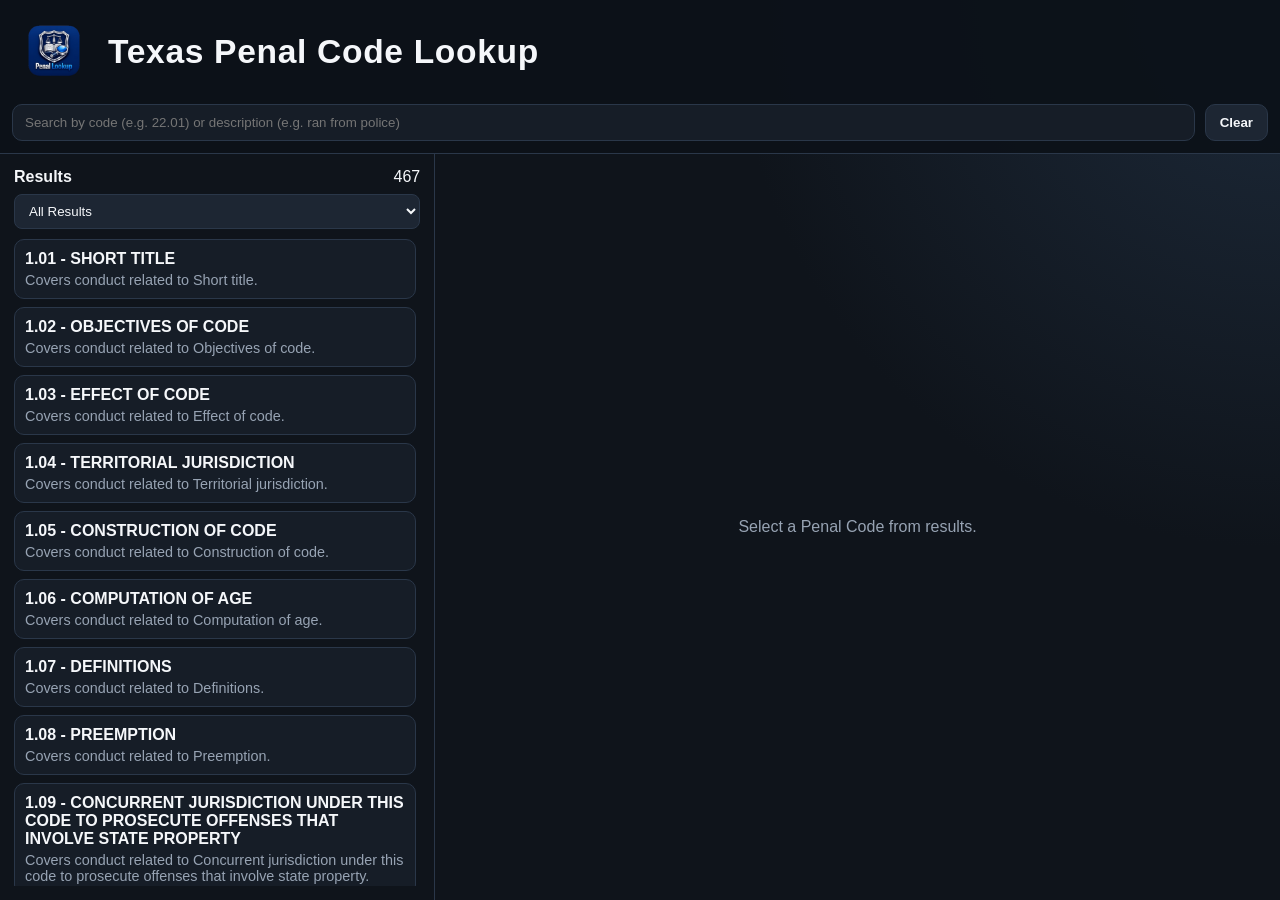
<file: index.html>
<!doctype html>
<html lang="en">
  <head>
    <meta charset="UTF-8" />
    <meta http-equiv="X-UA-Compatible" content="IE=edge" />
    <meta name="viewport" content="width=device-width, initial-scale=1.0" />
    <title>Texas Penal Code Lookup</title>
    <link rel="stylesheet" href="styles.css" />
  </head>
  <body>
    <div class="app-shell">
      <div class="window-bar" aria-label="Window bar">
        <div class="window-title"><img src="assets/logo.png" alt="Texas Penal Code Lookup" class="window-title-icon" onerror="this.style.display='none'" /><span>Texas Penal Code Lookup</span></div>
        <div class="window-controls" aria-label="Window controls">
          <button id="minimizeBtn" class="window-btn" aria-label="Minimize" title="Minimize">-</button>
          <button id="maximizeBtn" class="window-btn" aria-label="Maximize" title="Maximize">&#x2610;</button>
          <button id="closeBtn" class="window-btn close" aria-label="Close" title="Close">X</button>
        </div>
      </div>

      <header class="top-bar">
        <div class="brand">
          <img src="assets/logo.png" alt="Texas Penal Code Lookup" class="brand-mark" onerror="this.style.display='none'" />
          <h1 class="brand-title">Texas Penal Code Lookup</h1>
        </div>

        <div class="search-wrap">
          <input id="searchInput" type="text" placeholder="Search by code (e.g. 22.01) or description (e.g. ran from police)" autocomplete="off" />
          <button id="clearBtn" class="secondary">Clear</button>
        </div>
      </header>

      <section class="content-grid">
        <aside class="left-panel">
          <div class="panel-head">
            <h2>Results</h2>
            <span id="resultCount">0</span>
          </div>
          <div class="result-filters">
            <select id="resultFilter">
              <option value="all">All Results</option>
              <option value="code">Code Matches</option>
              <option value="text">Description Matches</option>
            </select>
          </div>
          <ul id="resultsList" class="results-list"></ul>
        </aside>

        <main class="right-panel">
          <div id="emptyState" class="empty-state">
            Select a Penal Code from results.
          </div>

          <article id="detailCard" class="detail-card hidden">
            <div class="detail-head">
              <div>
                <p id="codeNumber" class="code-number"></p>
                <h2 id="offenseTitle"></h2>
              </div>
              <button id="copyBtn">Copy</button>
            </div>

            <section>
              <h3>Legal Statute</h3>
              <p id="statuteText"></p>
              <a id="sourceLink" href="#" target="_blank" rel="noopener noreferrer">Open official source</a>
            </section>

            <section>
              <h3>Plain English</h3>
              <p id="plainEnglish"></p>
            </section>

            <p id="cacheStatus" class="cache-status"></p>
          </article>
        </main>
      </section>
    </div>

    <script src="renderer.js"></script>
  </body>
</html>
</file>
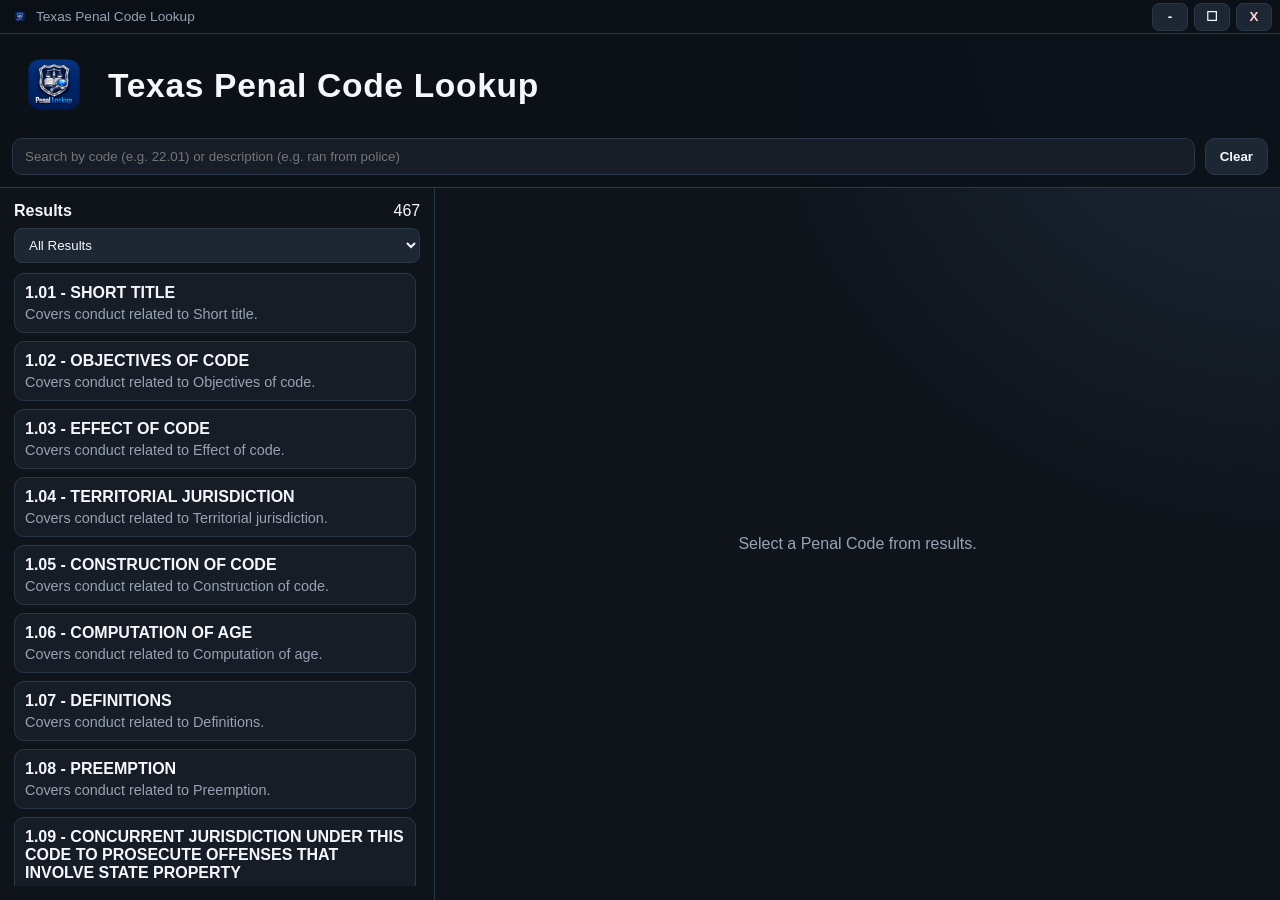
<file: website/index.html>
<!doctype html>
<html lang="en">
  <head>
    <meta charset="UTF-8" />
    <meta http-equiv="X-UA-Compatible" content="IE=edge" />
    <meta name="viewport" content="width=device-width, initial-scale=1.0" />
    <title>Texas Penal Code Lookup</title>
    <link rel="stylesheet" href="styles.css" />
  </head>
  <body>
    <div class="app-shell">
      <div class="window-bar" aria-label="Window bar">
        <div class="window-title"><img src="assets/logo.png" alt="Texas Penal Code Lookup" class="window-title-icon" onerror="this.style.display='none'" /><span>Texas Penal Code Lookup</span></div>
        <div class="window-controls" aria-label="Window controls">
          <button id="minimizeBtn" class="window-btn" aria-label="Minimize" title="Minimize">-</button>
          <button id="maximizeBtn" class="window-btn" aria-label="Maximize" title="Maximize">&#x2610;</button>
          <button id="closeBtn" class="window-btn close" aria-label="Close" title="Close">X</button>
        </div>
      </div>

      <header class="top-bar">
        <div class="brand">
          <img src="assets/logo.png" alt="Texas Penal Code Lookup" class="brand-mark" onerror="this.style.display='none'" />
          <h1 class="brand-title">Texas Penal Code Lookup</h1>
        </div>

        <div class="search-wrap">
          <input id="searchInput" type="text" placeholder="Search by code (e.g. 22.01) or description (e.g. ran from police)" autocomplete="off" />
          <button id="clearBtn" class="secondary">Clear</button>
        </div>
      </header>

      <section class="content-grid">
        <aside class="left-panel">
          <div class="panel-head">
            <h2>Results</h2>
            <span id="resultCount">0</span>
          </div>
          <div class="result-filters">
            <select id="resultFilter">
              <option value="all">All Results</option>
              <option value="code">Code Matches</option>
              <option value="text">Description Matches</option>
            </select>
          </div>
          <ul id="resultsList" class="results-list"></ul>
        </aside>

        <main class="right-panel">
          <div id="emptyState" class="empty-state">
            Select a Penal Code from results.
          </div>

          <article id="detailCard" class="detail-card hidden">
            <div class="detail-head">
              <div>
                <p id="codeNumber" class="code-number"></p>
                <h2 id="offenseTitle"></h2>
              </div>
              <button id="copyBtn">Copy</button>
            </div>

            <section>
              <h3>Legal Statute</h3>
              <p id="statuteText"></p>
              <a id="sourceLink" href="#" target="_blank" rel="noopener noreferrer">Open official source</a>
            </section>

            <section>
              <h3>Plain English</h3>
              <p id="plainEnglish"></p>
            </section>

            <p id="cacheStatus" class="cache-status"></p>
          </article>
        </main>
      </section>
    </div>

    <script src="app.js"></script>
  </body>
</html>
</file>
<file: styles.css>
:root {
  --bg: #0f141b;
  --surface: #161d27;
  --surface-2: #1d2633;
  --text: #f5f7fa;
  --muted: #97a3b3;
  --accent: #5dd7ff;
  --accent-2: #09a5d8;
  --border: #2a3749;
  --success: #6ce4ad;
}

* {
  box-sizing: border-box;
}

body {
  margin: 0;
  font-family: 'Segoe UI', Tahoma, Geneva, Verdana, sans-serif;
  background: radial-gradient(circle at top right, #1d2a3a, #0f141b 35%);
  color: var(--text);
  min-height: 100vh;
  height: 100vh;
  overflow: hidden;
}

.app-shell {
  display: grid;
  grid-template-rows: auto auto 1fr;
  min-height: 100vh;
  height: 100vh;
  overflow: hidden;
}

.window-bar {
  height: 34px;
  display: flex;
  align-items: center;
  justify-content: space-between;
  padding: 0 8px 0 12px;
  border-bottom: 1px solid var(--border);
  background: #0b1017;
  -webkit-app-region: drag;
}

.window-title {
  display: flex;
  align-items: center;
  gap: 8px;
  color: var(--muted);
  font-size: 0.85rem;
}

.window-title-icon {
  width: 16px;
  height: 16px;
  object-fit: contain;
}


.window-controls {
  display: flex;
  gap: 6px;
  -webkit-app-region: no-drag;
}

.window-btn {
  min-width: 36px;
  height: 28px;
  padding: 0 10px;
  border-radius: 7px;
  border: 1px solid var(--border);
  background: var(--surface-2);
  color: var(--text);
  font-weight: 700;
}

.window-btn.close {
  color: #ffd4d4;
}

.window-btn.close:hover {
  background: #b22222;
  border-color: #b22222;
  color: #fff;
}

.top-bar {
  -webkit-app-region: drag;
  border-bottom: 1px solid var(--border);
  padding: 10px 12px 12px;
  display: grid;
  gap: 10px;
  background: rgba(12, 17, 25, 0.95);
}

.brand {
  -webkit-app-region: drag;
  display: flex;
  align-items: center;
  gap: 12px;
}

.brand-mark {
  height: 84px;
  width: auto;
  max-width: min(620px, 92vw);
  object-fit: contain;
}

.brand-title {
  margin: 0;
  font-size: 2.1rem;
  letter-spacing: 0.02em;
  font-weight: 700;
}

.search-wrap,
.search-wrap *,
input,
button,
a,
select {
  -webkit-app-region: no-drag;
}

.search-wrap {
  display: flex;
  gap: 10px;
}

#searchInput {
  width: 100%;
  padding: 10px 12px;
  border-radius: 10px;
  border: 1px solid var(--border);
  background: var(--surface);
  color: var(--text);
  outline: none;
}

#searchInput:focus,
#resultFilter:focus {
  border-color: var(--accent);
  box-shadow: 0 0 0 2px rgba(93, 215, 255, 0.2);
}

button {
  border: 0;
  border-radius: 10px;
  padding: 9px 14px;
  cursor: pointer;
  color: #071017;
  background: var(--accent);
  font-weight: 600;
}

button:hover {
  background: var(--accent-2);
}

button.secondary {
  background: var(--surface-2);
  color: var(--text);
  border: 1px solid var(--border);
}

.content-grid {
  display: grid;
  grid-template-columns: minmax(280px, 34%) 1fr;
  min-height: 0;
  overflow: hidden;
}

.left-panel,
.right-panel {
  padding: 14px;
  min-height: 0;
  overflow: hidden;
}

.left-panel {
  border-right: 1px solid var(--border);
  display: flex;
  flex-direction: column;
  overflow: hidden;
}

.panel-head {
  display: flex;
  align-items: center;
  justify-content: space-between;
}

.panel-head h2 {
  margin: 0;
  font-size: 1rem;
}

.result-filters {
  margin-top: 8px;
}

#resultFilter {
  width: 100%;
  padding: 8px 10px;
  border-radius: 8px;
  border: 1px solid var(--border);
  background: var(--surface-2);
  color: var(--text);
  outline: none;
}

.results-list {
  list-style: none;
  padding: 0;
  margin: 10px 0 0;
  display: grid;
  gap: 8px;
  overflow-y: auto;
  min-height: 0;
  flex: 1;
  padding-right: 4px;
}

.result-item {
  background: var(--surface);
  border: 1px solid var(--border);
  border-radius: 10px;
  padding: 10px;
  cursor: pointer;
}

.result-item:hover,
.result-item.active {
  border-color: var(--accent);
}

.result-item p {
  margin: 4px 0 0;
  color: var(--muted);
  font-size: 0.9rem;
}

.empty-state {
  height: 100%;
  display: grid;
  place-items: center;
  color: var(--muted);
  text-align: center;
  padding: 12px;
}

.detail-card {
  background: var(--surface);
  border: 1px solid var(--border);
  border-radius: 12px;
  padding: 16px;
  overflow: auto;
  max-height: 100%;
}

.hidden {
  display: none;
}

.detail-head {
  display: flex;
  justify-content: space-between;
  gap: 8px;
}

.code-number {
  margin: 0;
  color: var(--accent);
  font-weight: 700;
}

.detail-card h2 {
  margin: 2px 0 10px;
}

.detail-card h3 {
  margin-bottom: 6px;
  margin-top: 12px;
}

.detail-card p {
  margin-top: 0;
  line-height: 1.45;
}

#sourceLink {
  color: var(--accent);
}

.cache-status {
  color: var(--success);
  font-size: 0.88rem;
}


@media (max-width: 960px) {
  .content-grid {
    grid-template-columns: 1fr;
    grid-template-rows: 290px 1fr;
  }

  .left-panel {
    border-right: 0;
    border-bottom: 1px solid var(--border);
  }

  .brand-mark {
    height: 60px;
    max-width: 48vw;
  }

  .brand-title {
    font-size: 1.4rem;
  }
}
</file>
<file: website/styles.css>
:root {
  --bg: #0f141b;
  --surface: #161d27;
  --surface-2: #1d2633;
  --text: #f5f7fa;
  --muted: #97a3b3;
  --accent: #5dd7ff;
  --accent-2: #09a5d8;
  --border: #2a3749;
  --success: #6ce4ad;
}

* {
  box-sizing: border-box;
}

body {
  margin: 0;
  font-family: 'Segoe UI', Tahoma, Geneva, Verdana, sans-serif;
  background: radial-gradient(circle at top right, #1d2a3a, #0f141b 35%);
  color: var(--text);
  min-height: 100vh;
  height: 100vh;
  overflow: hidden;
}

.app-shell {
  display: grid;
  grid-template-rows: auto auto 1fr;
  min-height: 100vh;
  height: 100vh;
  overflow: hidden;
}

.window-bar {
  height: 34px;
  display: flex;
  align-items: center;
  justify-content: space-between;
  padding: 0 8px 0 12px;
  border-bottom: 1px solid var(--border);
  background: #0b1017;
  -webkit-app-region: drag;
}

.window-title {
  display: flex;
  align-items: center;
  gap: 8px;
  color: var(--muted);
  font-size: 0.85rem;
}

.window-title-icon {
  width: 16px;
  height: 16px;
  object-fit: contain;
}


.window-controls {
  display: flex;
  gap: 6px;
  -webkit-app-region: no-drag;
}

.window-btn {
  min-width: 36px;
  height: 28px;
  padding: 0 10px;
  border-radius: 7px;
  border: 1px solid var(--border);
  background: var(--surface-2);
  color: var(--text);
  font-weight: 700;
}

.window-btn.close {
  color: #ffd4d4;
}

.window-btn.close:hover {
  background: #b22222;
  border-color: #b22222;
  color: #fff;
}

.top-bar {
  -webkit-app-region: drag;
  border-bottom: 1px solid var(--border);
  padding: 10px 12px 12px;
  display: grid;
  gap: 10px;
  background: rgba(12, 17, 25, 0.95);
}

.brand {
  -webkit-app-region: drag;
  display: flex;
  align-items: center;
  gap: 12px;
}

.brand-mark {
  height: 84px;
  width: auto;
  max-width: min(620px, 92vw);
  object-fit: contain;
}

.brand-title {
  margin: 0;
  font-size: 2.1rem;
  letter-spacing: 0.02em;
  font-weight: 700;
}

.search-wrap,
.search-wrap *,
input,
button,
a,
select {
  -webkit-app-region: no-drag;
}

.search-wrap {
  display: flex;
  gap: 10px;
}

#searchInput {
  width: 100%;
  padding: 10px 12px;
  border-radius: 10px;
  border: 1px solid var(--border);
  background: var(--surface);
  color: var(--text);
  outline: none;
}

#searchInput:focus,
#resultFilter:focus {
  border-color: var(--accent);
  box-shadow: 0 0 0 2px rgba(93, 215, 255, 0.2);
}

button {
  border: 0;
  border-radius: 10px;
  padding: 9px 14px;
  cursor: pointer;
  color: #071017;
  background: var(--accent);
  font-weight: 600;
}

button:hover {
  background: var(--accent-2);
}

button.secondary {
  background: var(--surface-2);
  color: var(--text);
  border: 1px solid var(--border);
}

.content-grid {
  display: grid;
  grid-template-columns: minmax(280px, 34%) 1fr;
  min-height: 0;
  overflow: hidden;
}

.left-panel,
.right-panel {
  padding: 14px;
  min-height: 0;
  overflow: hidden;
}

.left-panel {
  border-right: 1px solid var(--border);
  display: flex;
  flex-direction: column;
  overflow: hidden;
}

.panel-head {
  display: flex;
  align-items: center;
  justify-content: space-between;
}

.panel-head h2 {
  margin: 0;
  font-size: 1rem;
}

.result-filters {
  margin-top: 8px;
}

#resultFilter {
  width: 100%;
  padding: 8px 10px;
  border-radius: 8px;
  border: 1px solid var(--border);
  background: var(--surface-2);
  color: var(--text);
  outline: none;
}

.results-list {
  list-style: none;
  padding: 0;
  margin: 10px 0 0;
  display: grid;
  gap: 8px;
  overflow-y: auto;
  min-height: 0;
  flex: 1;
  padding-right: 4px;
}

.result-item {
  background: var(--surface);
  border: 1px solid var(--border);
  border-radius: 10px;
  padding: 10px;
  cursor: pointer;
}

.result-item:hover,
.result-item.active {
  border-color: var(--accent);
}

.result-item p {
  margin: 4px 0 0;
  color: var(--muted);
  font-size: 0.9rem;
}

.empty-state {
  height: 100%;
  display: grid;
  place-items: center;
  color: var(--muted);
  text-align: center;
  padding: 12px;
}

.detail-card {
  background: var(--surface);
  border: 1px solid var(--border);
  border-radius: 12px;
  padding: 16px;
  overflow: auto;
  max-height: 100%;
}

.hidden {
  display: none;
}

.detail-head {
  display: flex;
  justify-content: space-between;
  gap: 8px;
}

.code-number {
  margin: 0;
  color: var(--accent);
  font-weight: 700;
}

.detail-card h2 {
  margin: 2px 0 10px;
}

.detail-card h3 {
  margin-bottom: 6px;
  margin-top: 12px;
}

.detail-card p {
  margin-top: 0;
  line-height: 1.45;
}

#sourceLink {
  color: var(--accent);
}

.cache-status {
  color: var(--success);
  font-size: 0.88rem;
}


@media (max-width: 960px) {
  .content-grid {
    grid-template-columns: 1fr;
    grid-template-rows: 290px 1fr;
  }

  .left-panel {
    border-right: 0;
    border-bottom: 1px solid var(--border);
  }

  .brand-mark {
    height: 60px;
    max-width: 48vw;
  }

  .brand-title {
    font-size: 1.4rem;
  }
}
</file>
